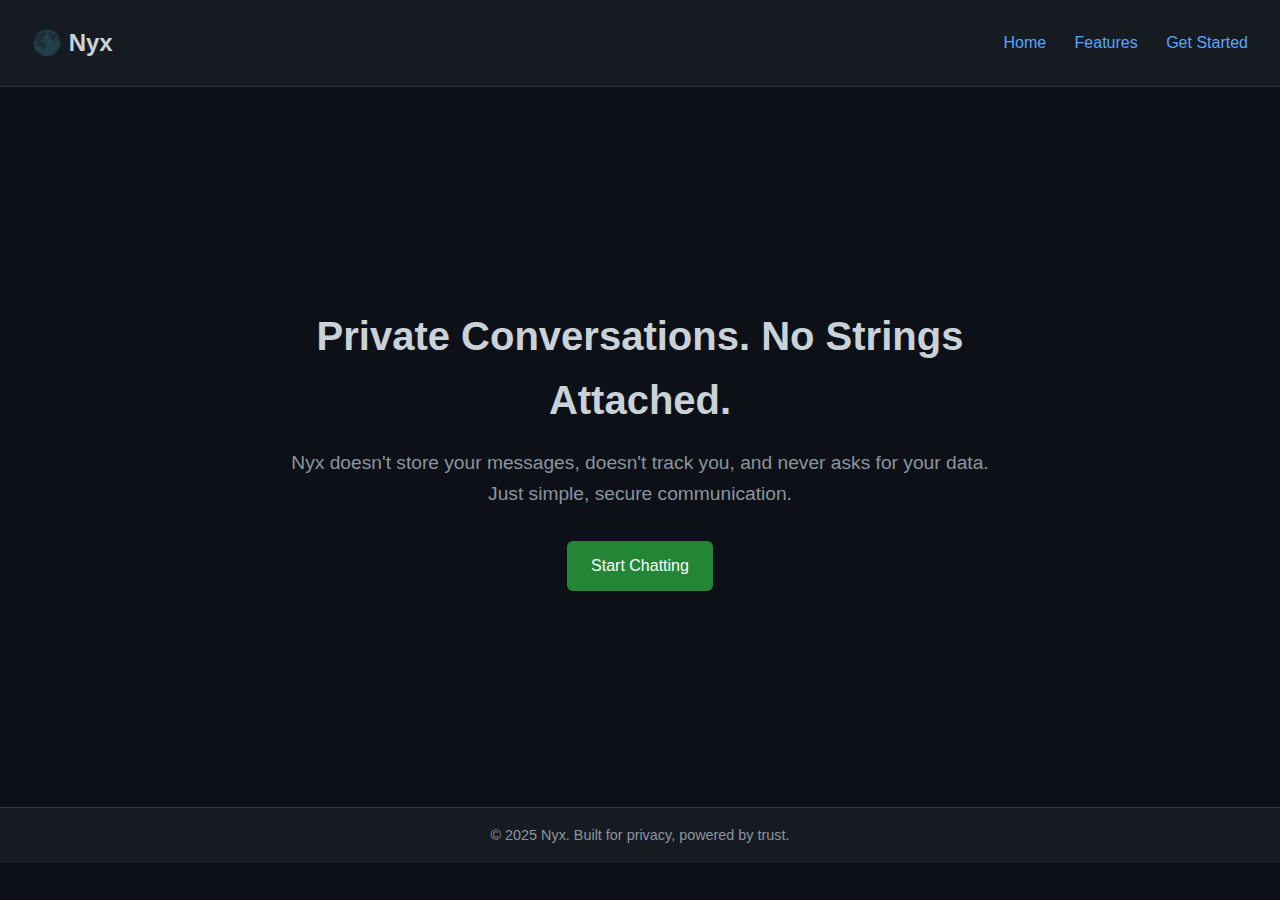
<file: index.html>
<!DOCTYPE html>
<html lang="en">
<head>
  <meta charset="UTF-8" />
  <meta name="viewport" content="width=device-width, initial-scale=1.0"/>
  <title>Nyx</title>
  <link rel="stylesheet" href="styles.css" />
</head>
<body>
  <header>
    <div class="logo">🌑 Nyx</div>
    <nav>
      <a href="#">Home</a>
      <a href="#">Features</a>
      <a href="#">Get Started</a>
    </nav>
  </header>

  <main>
    <section class="hero">
      <h1>Private Conversations. No Strings Attached.</h1>
      <p>Nyx doesn't store your messages, doesn't track you, and never asks for your data. Just simple, secure communication.</p>
      <a href="#" class="cta-button">Start Chatting</a>
    </section>
  </main>

  <footer>
    <p>&copy; 2025 Nyx. Built for privacy, powered by trust.</p>
  </footer>
</body>
</html>
</file>
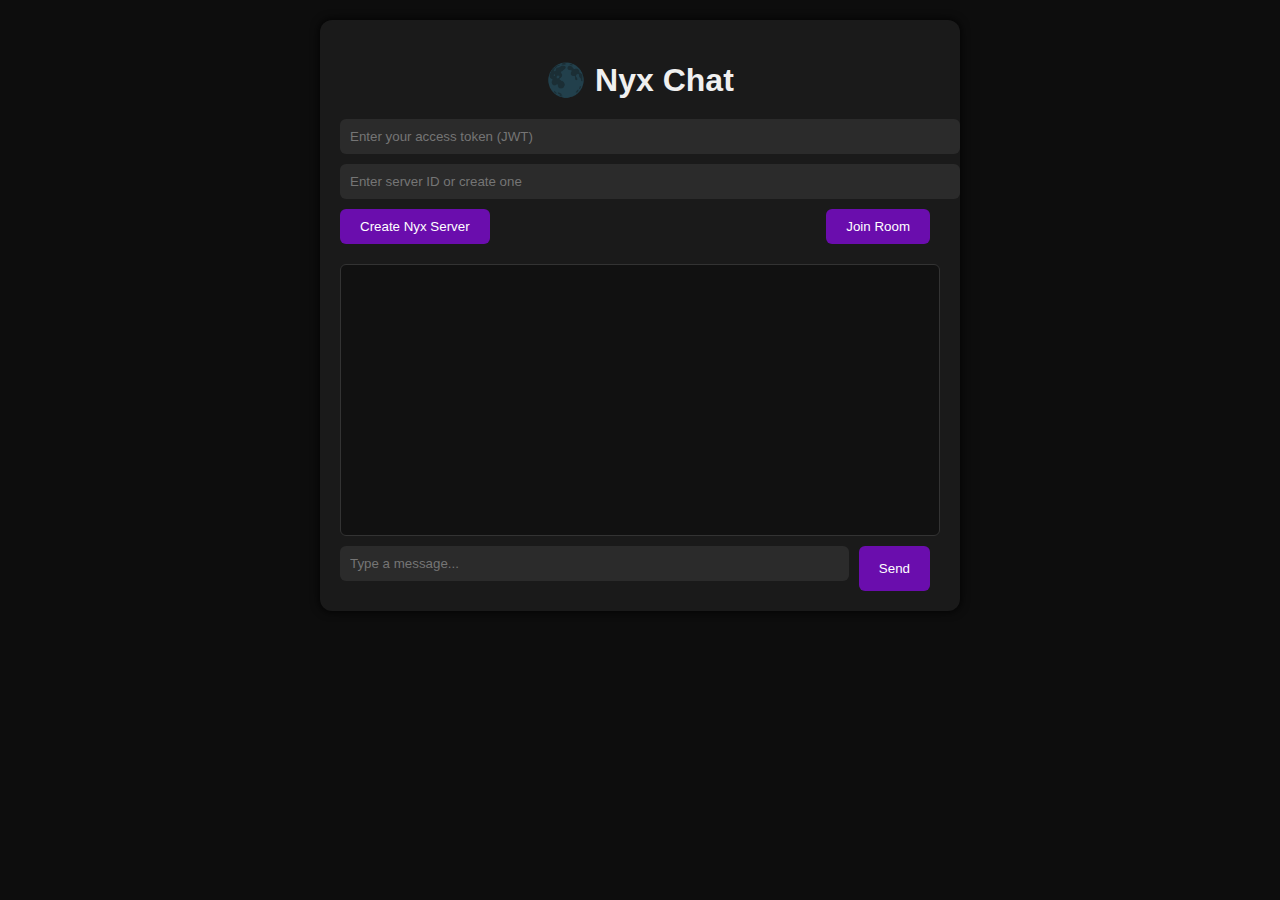
<file: assets/index.html>
<!DOCTYPE html>
<html lang="en">
<head>
  <meta charset="UTF-8" />
  <meta name="viewport" content="width=device-width, initial-scale=1.0"/>
  <title>Nyx Chat</title>
  <link rel="stylesheet" href="styles.css" />
</head>
<body>
  <div class="container">
    <h1>🌑 Nyx Chat</h1>

    <input id="tokenInput" type="text" placeholder="Enter your access token (JWT)" />
    <input id="serverIdInput" type="text" placeholder="Enter server ID or create one" />
    
    <div class="buttons">
      <button onclick="createNyxServer()">Create Nyx Server</button>
      <button onclick="joinRoom()">Join Room</button>
    </div>

    <div id="chatBox" class="chat-box"></div>

    <div class="message-input">
      <input id="messageInput" type="text" placeholder="Type a message..." />
      <button onclick="sendMessage()">Send</button>
    </div>
  </div>

  <script>
    let socket;
    let serverId = "";
    let token = "";

    async function createNyxServer() {
      token = document.getElementById("tokenInput").value;
      const response = await fetch("http://localhost:8080/api/nyx-servers", {
        method: "POST",
        headers: {
          "Authorization": `Bearer ${token}`,
        }
      });

      const data = await response.json();
      serverId = data.server_id;
      document.getElementById("serverIdInput").value = serverId;
    }

    function joinRoom() {
      token = document.getElementById("tokenInput").value;
      serverId = document.getElementById("serverIdInput").value;

      socket = new WebSocket(`ws://localhost:8080/api/nyx-servers/join?server_id=${serverId}&token=${token}`);

      socket.onopen = () => {
        appendMessage("🟢 Connected to room: " + serverId);
      };

      socket.onmessage = (event) => {
        const msg = JSON.parse(event.data);
        appendMessage(`💬 ${msg.sender_id}: ${msg.content}`);
      };

      socket.onclose = () => {
        appendMessage("🔴 Disconnected from server");
      };
    }

    function sendMessage() {
      const message = document.getElementById("messageInput").value;
      if (!message.trim() || !socket || socket.readyState !== WebSocket.OPEN) return;

      const msgData = {
        sender_id: "web-client",
        content: message,
        server_id: serverId,
        timestamp: new Date().toISOString()
      };

      socket.send(JSON.stringify(msgData));
      appendMessage(`🧍 You: ${message}`);
      document.getElementById("messageInput").value = "";
    }

    function appendMessage(msg) {
      const box = document.getElementById("chatBox");
      const div = document.createElement("div");
      div.textContent = msg;
      box.appendChild(div);
      box.scrollTop = box.scrollHeight;
    }
  </script>
</body>
</html>
</file>
<file: assets/styles.css>
body {
  font-family: Arial, sans-serif;
  background-color: #0d0d0d;
  color: #f0f0f0;
  margin: 0;
  padding: 20px;
}

.container {
  max-width: 600px;
  margin: auto;
  background-color: #1a1a1a;
  padding: 20px;
  border-radius: 12px;
  box-shadow: 0 0 10px #000;
}

h1 {
  text-align: center;
  margin-bottom: 20px;
}

input {
  width: 100%;
  margin-bottom: 10px;
  padding: 10px;
  border-radius: 6px;
  border: none;
  background-color: #2b2b2b;
  color: #f0f0f0;
}

button {
  padding: 10px 20px;
  border: none;
  background-color: #6a0dad;
  color: white;
  border-radius: 6px;
  cursor: pointer;
  margin-right: 10px;
}

button:hover {
  background-color: #5c0cbf;
}

.buttons {
  display: flex;
  justify-content: space-between;
  margin-bottom: 20px;
}

.chat-box {
  background-color: #111;
  border: 1px solid #333;
  height: 250px;
  overflow-y: auto;
  padding: 10px;
  border-radius: 6px;
  margin-bottom: 10px;
}

.message-input {
  display: flex;
  gap: 10px;
}
</file>
<file: styles.css>
/* Reset & Base Styles */
* {
  margin: 0;
  padding: 0;
  box-sizing: border-box;
}

body {
  font-family: "Segoe UI", Tahoma, Geneva, Verdana, sans-serif;
  background-color: #0d1117;
  color: #c9d1d9;
  line-height: 1.6;
}

a {
  color: #58a6ff;
  text-decoration: none;
}

header {
  display: flex;
  justify-content: space-between;
  align-items: center;
  padding: 1.5rem 2rem;
  background-color: #161b22;
  border-bottom: 1px solid #30363d;
}

.logo {
  font-size: 1.5rem;
  font-weight: bold;
}

nav a {
  margin-left: 1.5rem;
  font-weight: 500;
}

main {
  display: flex;
  justify-content: center;
  align-items: center;
  min-height: 80vh;
  padding: 2rem;
}

.hero {
  text-align: center;
  max-width: 700px;
}

.hero h1 {
  font-size: 2.5rem;
  margin-bottom: 1rem;
}

.hero p {
  font-size: 1.2rem;
  margin-bottom: 2rem;
  color: #8b949e;
}

.cta-button {
  display: inline-block;
  background-color: #238636;
  color: white;
  padding: 0.75rem 1.5rem;
  font-size: 1rem;
  border-radius: 6px;
  transition: background-color 0.3s ease;
}

.cta-button:hover {
  background-color: #2ea043;
}

footer {
  text-align: center;
  padding: 1rem;
  background-color: #161b22;
  border-top: 1px solid #30363d;
  font-size: 0.9rem;
  color: #8b949e;
}
</file>
